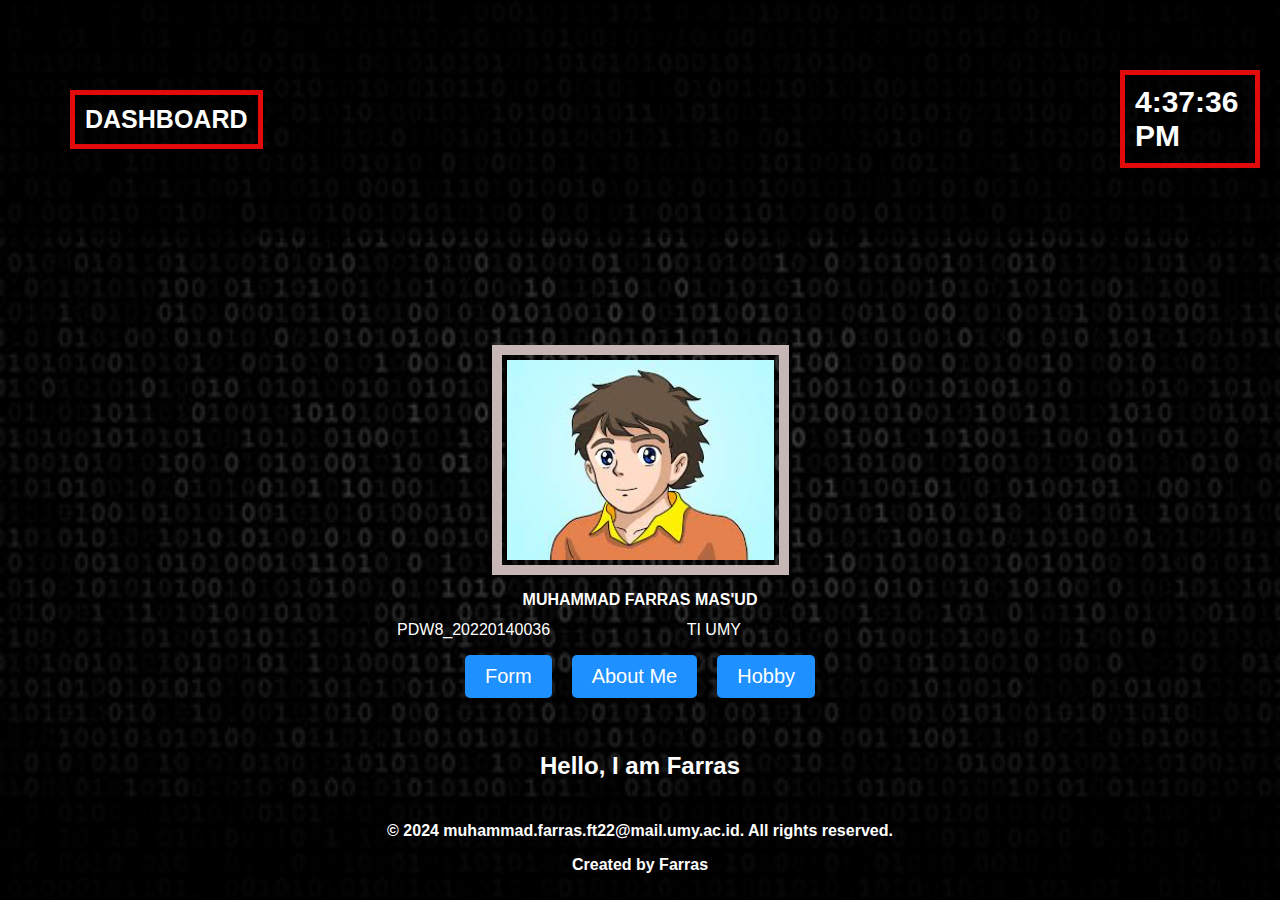
<file: index.html>
<!DOCTYPE html>
<html lang="en">
<head>
    <meta charset="UTF-8">
    <meta name="viewport" content="width=device-width, initial-scale=1.0">
    <title>Praktikum Forms dan Links</title>
    <link rel="stylesheet" href="index.css">
</head>
<body>
    <header>
        <div class="box">
            <h3>DASHBOARD</h3>
        </div>
        <div class="clock">
            <p id="time"></p>
        </div>
       
    </header>
    <section>
        <div class="moving-text">
            PDW8_20220140036
        </div>
        <div class="moving-text2">
            TI UMY
        </div>
        <div class="centered-image">
            <img src="asset/download.jpg" alt="FRZ">
        </div>
        <p><strong>MUHAMMAD FARRAS MAS'UD</strong></p>
        <div class="btn">
            <a href="form.html" class="pendaftaran">Form</a>
            <a href="aboutme.html" class="pendaftaran">About Me</a>
            <a href="hobby.html" class="pendaftaran">Hobby</a>
        </div>
        <div class="welcome">
            <p>Hello, I am Farras</p>
        </div>
    </section>
    <footer>
        <p>&copy; 2024 muhammad.farras.ft22@mail.umy.ac.id. All rights reserved.</p>
        <p>Created by Farras</p>
    </footer>
    <script>
        function updateTime() {
            const now = new Date();
            const timeString = now.toLocaleTimeString();
            const dateString = now.toLocaleDateString();
            document.getElementById('time').textContent = timeString;
            document.getElementById('date').textContent = dateString;
        }
        setInterval(updateTime, 1000);
        updateTime(); 
    </script>
</body>
</html>
</file>
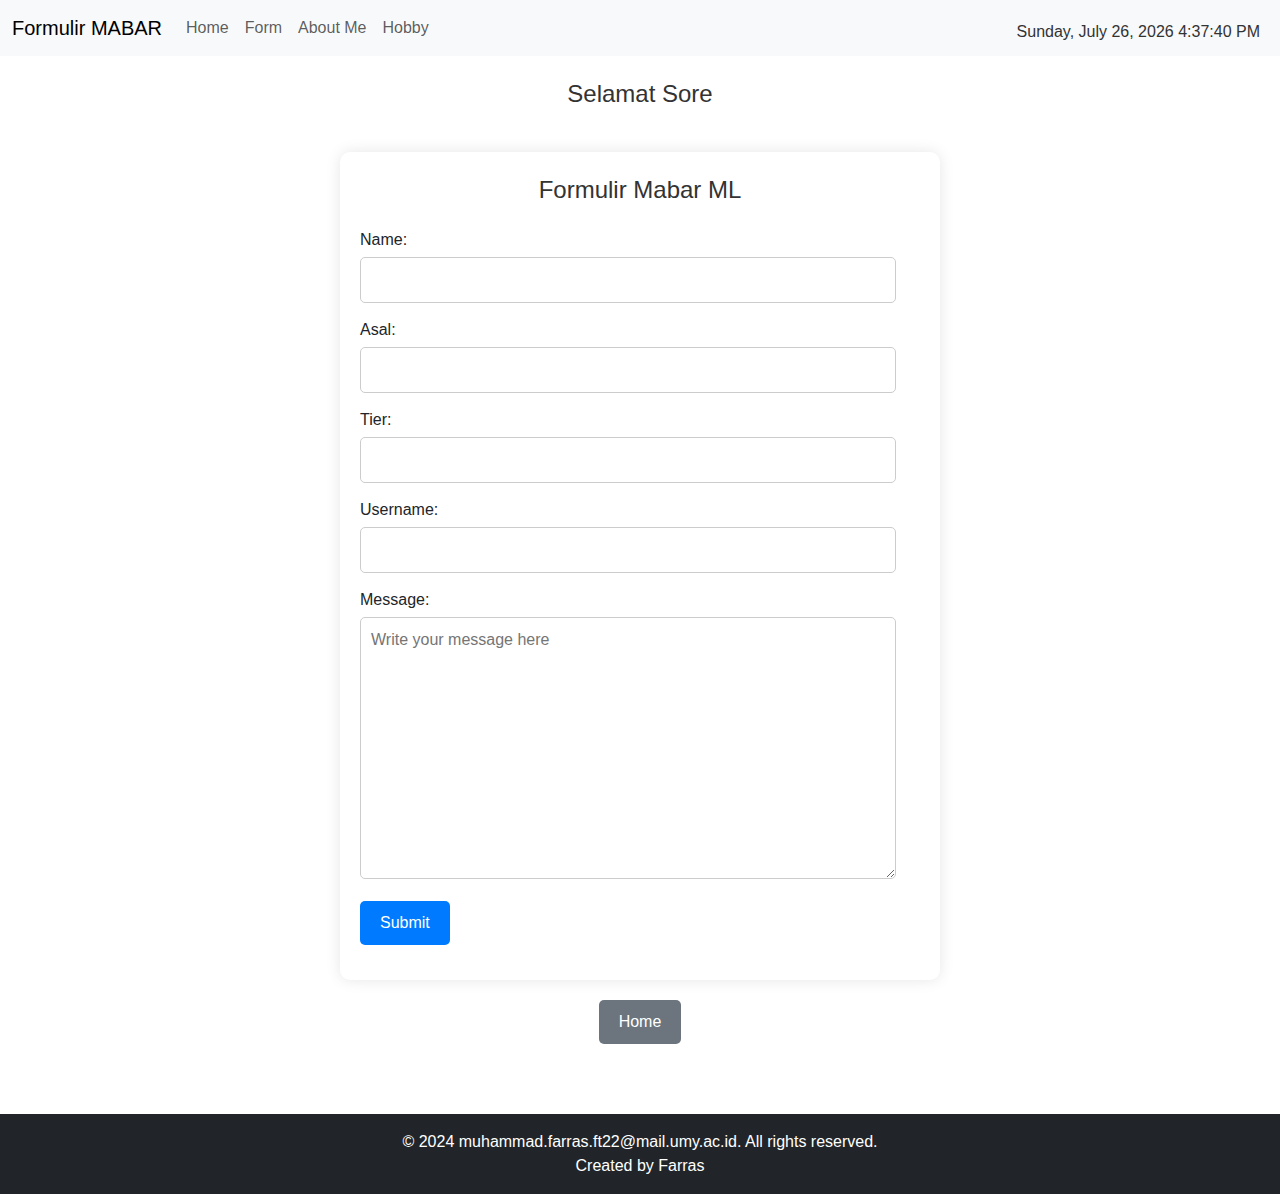
<file: form.html>
<!-- index.html -->
<!DOCTYPE html>
<html lang="en">
<head>
    <meta charset="UTF-8">
    <meta name="viewport" content="width=device-width, initial-scale=1.0">
    <title>Formulir</title>
    <link href="https://cdn.jsdelivr.net/npm/bootstrap@5.3.0-alpha1/dist/css/bootstrap.min.css" rel="stylesheet">
    <link rel="stylesheet" href="form.css">
</head>
<body>
    <header>
        <nav class="navbar navbar-expand-lg navbar-light bg-light">
            <div class="container-fluid">
                <a class="navbar-brand" href="#">Formulir MABAR</a>
                <button class="navbar-toggler" type="button" data-bs-toggle="collapse" data-bs-target="#navbarNav" aria-controls="navbarNav" aria-expanded="false" aria-label="Toggle navigation">
                    <span class="navbar-toggler-icon"></span>
                </button>
                <div class="collapse navbar-collapse" id="navbarNav">
                    <ul class="navbar-nav">
                        <li class="nav-item">
                            <a class="nav-link" href="index.html">Home</a>
                        </li>
                        <li class="nav-item">
                            <a class="nav-link" href="form.html">Form</a>
                        </li>
                        <li class="nav-item">
                            <a class="nav-link" href="aboutme.html">About Me</a>
                        </li>
                        <li class="nav-item">
                            <a class="nav-link" href="hobby.html">Hobby</a>
                        </li>
                    </ul>
                </div>
            </div>
        </nav>
        <div class="greeting">Selamat pagi</div>
        <div class="datetime">
            <span id="date"></span>
            <span id="time"></span>
        </div>
    </header>
    
    <section class="form-section">
        <form id="formulir">
            <fieldset>
                <legend>Formulir Mabar ML</legend>
                <p>Name: <input type="text" name="Name"></p>
                <p>Asal: <input type="email" name="Asal"></p>
                <p>Tier: <input type="text" name="Tier"></p>
                <p>Username: <input type="text" name="Username/ID"></p>
                <p>Message:<br>
                    <textarea rows="10" cols="60" name="message" placeholder="Write your message here"></textarea>
                </p>
                <p><input type="submit" value="Submit"></p>
            </fieldset>
        </form>
        <button class="back"><a href="index.html">Home</a></button>
    </section>

    <footer class="text-center text-white bg-dark py-3">
        <p>&copy; 2024 muhammad.farras.ft22@mail.umy.ac.id. All rights reserved.</p>
        <p>Created by Farras</p>
    </footer>

    <script src="https://cdn.jsdelivr.net/npm/bootstrap@5.3.0-alpha1/dist/js/bootstrap.bundle.min.js"></script>
    <script src="form.js"></script>
</body>
</html>
</file>
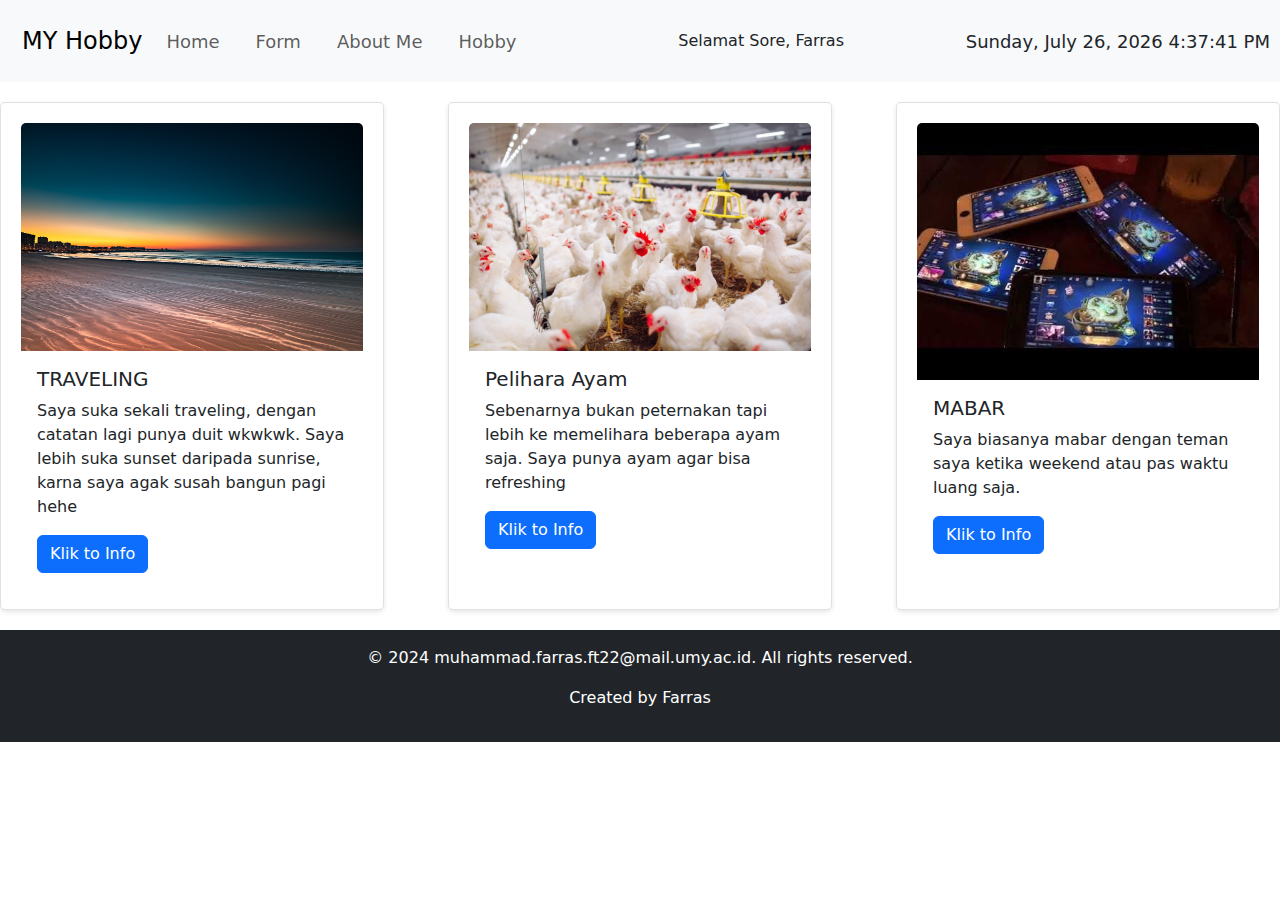
<file: hobby.html>
<!-- index.html -->
<!DOCTYPE html>
<html lang="en">
<head>
    <meta charset="UTF-8">
    <meta name="viewport" content="width=device-width, initial-scale=1.0">
    <title>MY Hobby</title>
    <link href="https://cdn.jsdelivr.net/npm/bootstrap@5.3.0-alpha1/dist/css/bootstrap.min.css" rel="stylesheet">
    <link rel="stylesheet" href="hobby.css">
</head>
<body>
    <header>
        <nav class="navbar navbar-expand-lg navbar-light bg-light">
            <div class="container-fluid">
                <a class="navbar-brand" href="#">MY Hobby</a>
                <button class="navbar-toggler" type="button" data-bs-toggle="collapse" data-bs-target="#navbarNav" aria-controls="navbarNav" aria-expanded="false" aria-label="Toggle navigation">
                    <span class="navbar-toggler-icon"></span>
                </button>
                <div class="collapse navbar-collapse" id="navbarNav">
                    <ul class="navbar-nav">
                        <li class="nav-item">
                            <a class="nav-link" href="index.html">Home</a>
                        </li>
                        <li class="nav-item">
                            <a class="nav-link" href="form.html">Form</a>
                        </li>
                        <li class="nav-item">
                            <a class="nav-link" href="aboutme.html">About Me</a>
                        </li>
                        <li class="nav-item">
                            <a class="nav-link" href="hobby.html">Hobby</a>
                        </li>
                    </ul>
                </div>
            </div>
        </nav>
        <div class="greeting">Selamat pagi Farras</div>
        <div class="datetime">
            <span id="date"></span>
            <span id="time"></span>
        </div>
    </header>
    
    <main>
        <!-- Cards -->
        <div class="card-container">
            <!-- Card 1 -->
            <div class="card">
                <img src="asset/sunset.jpg" class="card-img-top" alt="Traveling">
                <div class="card-body">
                    <h5 class="card-title">TRAVELING</h5>
                    <p class="card-text">Saya suka sekali traveling, dengan catatan lagi punya duit wkwkwk. Saya lebih suka sunset daripada sunrise, karna saya agak susah bangun pagi hehe</p>
                    <a href="https://www.youtube.com/watch?v=2avT63Pjljg&pp=ygUMdmlkZW8gc3Vuc2V0" class="btn btn-primary">Klik to Info</a>
                </div>
            </div>
            <!-- Card 2 -->
            <div class="card">
                <img src="asset/ayam.jpg" class="card-img-top" alt="Pelihara AYAM">
                <div class="card-body">
                    <h5 class="card-title">Pelihara Ayam</h5>
                    <p class="card-text">Sebenarnya bukan peternakan tapi lebih ke memelihara beberapa ayam saja. Saya punya ayam agar bisa refreshing</p>
                    <a href="https://www.youtube.com/watch?v=NU33szNnaJ0&pp=ygUdb3JhbmcgbWVuZ3VydXNpIGJlYmVyYXBhIGF5YW0%3D" class="btn btn-primary">Klik to Info</a>
                </div>
            </div>
            <!-- Card 3 -->
            <div class="card">
                <img src="asset/mabar.jpg" class="card-img-top" alt="Mabar">
                <div class="card-body">
                    <h5 class="card-title">MABAR</h5>
                    <p class="card-text">Saya biasanya mabar dengan teman saya ketika weekend atau pas waktu luang saja.</p>
                    <a href=https://youtu.be/cYW27hd5wuM" class="btn btn-primary" target="_blank">Klik to Info</a>
                
                </div>
            </div>
        </div>
    </main>

    <footer class="text-center text-white bg-dark py-3">
        <p>&copy; 2024 muhammad.farras.ft22@mail.umy.ac.id. All rights reserved.</p>
        <p>Created by Farras</p>
    </footer>

    <script src="https://cdn.jsdelivr.net/npm/bootstrap@5.3.0-alpha1/dist/js/bootstrap.bundle.min.js"></script>
    <script src="hobby.js"></script>
</body>
</html>
</file>
<file: index.css>
body {
    display: flex;
    flex-direction: column;
    min-height: 100vh;
    margin: 0;
    padding: 0;
    font-family: Arial, sans-serif;
    color: #fff;
    background-image: url('asset/360_F_200686978_xUZgMeJv0Rj8a98jbfeHci8slCU8RdHF.jpg'); 
    background-size: cover;
    background-position: center;
}
body, html {
    height: 100%;
    margin: 0;
}
header {
    display: flex;
    justify-content: space-between;
    align-items: center;
    width: 100%;
    padding: 10px;
    background-color: rgba(0, 0, 0, 0.5);
    position: relative;
    top: 0;
    left: 0;
    z-index: 1;
}

header .box {
    margin: 60px;
}

header .clock {
    margin: 30px;
    font-size: 30px;
    font-weight: bold;
}

section {
    flex: 1;
    display: flex;
    flex-direction: column;
    align-items: center;
    justify-content: center;
    text-align: center;
}
.centered-image {
    display: flex;
    justify-content: center;
    margin-top: 10px; /* Adjust margin as needed */
    border: 10px solid #c6b6b6; /* Add border with color */
    padding: 5px; /* Add padding inside the border */
}

.centered-image img {
    max-width: 100%; /* Ensure the image doesn't exceed its container */
    height: 200px; /* Maintain aspect ratio */
    transition: transform 0.3s;
}

.centered-image img:hover {
    transform: scale(1.1); /* Scale up the image on hover */
}

footer {
    background-color: rgba(0, 0, 0, 0.5);
    text-align: center;
    padding: 10px 0;
    width: 100%;
    position: absolute;
    bottom: 0;
    color: #fff;
    font-weight: bold; 
    
}

.box {
    display: flex;
    justify-content: left;
    align-items: center; /* Untuk mengatur posisi vertikal ke tengah */
    width: 100%;
    height: 80px;
    text-align: center; /* Untuk mengatur posisi horizontal teks ke tengah */
}


.box h3 {
    text-align: left;
    font-size: 25px;
    margin-right: 120px;
    border: 5px solid #e10b0b; 
    padding: 10px;
    animation: blink 1s infinite;
}

@keyframes blink {
    0% { border-color: #e10b0b; }
    50% { border-color: transparent; }
    100% { border-color: #e10b0b; }
}

.btn {
    display: flex;
    justify-content: center;
    margin-top: 20px;
}

.btn a {
    margin: 10px;
    padding: 10px 20px; /* Ukuran padding untuk memperbesar tombol */
    font-size: 20px; /* Ukuran font untuk tombol */
    text-decoration: none;
    color: white;
    background-color: dodgerblue;
    border-radius: 5px;
}

.btn a:hover {
    background-color: skyblue;
}

.pendaftaran {
    text-decoration: none;
    padding: 10px 20px;
    background-color: rgba(0, 123, 255, 0.7);
    color: white;
    border-radius: 5px;
    transition: background-color 0.3s;
}

.pendaftaran:hover {
    background-color: rgba(0, 123, 255, 1);
}

.welcome {
    margin-top: 20px;
    font-size: 24px;
    font-weight: bold;
}

.clock p {
    margin: 20;
    border: 5px solid #e10b0b; 
    padding: 10px;
    animation: blink 1s infinite;
}

@keyframes moveText {
    0% { transform: translateX(-100%); }
    100% { transform: translateX(100%); }
}

.moving-text {
    position: absolute;
    top: 70%;
    left: 37%;
    transform: translate(-50%, -50%);
    white-space: nowrap;
    overflow: hidden;
    animation: moveText 5s linear infinite;
}

@keyframes moveText2 {
    0% { transform: translateX(100%); }
    100% { transform: translateX(-100%); }
}

.moving-text2 {
    position: absolute;
    top: 70%;
    right: 40%;
    transform: translate(-50%, -50%);
    white-space: nowrap;
    overflow: hidden;
    animation: moveText2 5s linear infinite;
}
</file>
<file: form.css>
body, html {
    margin: 0;
    padding: 0;
    width: 100%;
    height: 100%;
    font-family: Arial, sans-serif;
}

header {
    margin-bottom: 20px;
}

.form-section {
    display: flex;
    flex-direction: column;
    align-items: center;
    padding: 20px;
}

form {
    width: 100%;
    max-width: 600px;
    padding: 20px;
    border-radius: 10px;
    box-shadow: 0px 0px 15px rgba(0, 0, 0, 0.1);
    background-color: #fff;
}

fieldset {
    border: none;
    padding: 0;
}

legend {
    font-size: 1.5em;
    margin-bottom: 20px;
    text-align: center;
    color: #333;
}

p {
    margin-bottom: 15px;
}

input[type="text"], input[type="email"], textarea {
    width: calc(100% - 24px);
    padding: 10px;
    border-radius: 5px;
    border: 1px solid #ccc;
    font-size: 1em;
    margin-top: 5px;
}

input[type="submit"] {
    padding: 10px 20px;
    border-radius: 5px;
    border: none;
    background-color: #007bff;
    color: #fff;
    font-size: 1em;
    cursor: pointer;
    transition: background-color 0.3s ease;
}

input[type="submit"]:hover {
    background-color: #0056b3;
}

button.back {
    margin-top: 20px;
    padding: 10px 20px;
    border-radius: 5px;
    border: none;
    background-color: #6c757d;
    color: #fff;
    font-size: 1em;
    cursor: pointer;
    transition: background-color 0.3s ease;
}

button.back a {
    text-decoration: none;
    color: inherit;
}

button.back:hover {
    background-color: #5a6268;
}

footer {
    margin-top: 50px;
    padding: 10px 0;
    background-color: #343a40;
    color: #fff;
}

footer p {
    margin: 0;
}

.greeting {
    font-size: 1.5em;
    color: #333;
    text-align: center;
    margin: 20px 0;
}

.datetime {
    position: absolute;
    top: 20px;
    right: 20px;
    font-size: 1em;
    color: #333;
    text-align: right;
}
</file>
<file: hobby.css>
/* styles.css */
/* Custom styles */

/* Header */
header {
    background-color: #f8f9fa;
    padding: 10px;
    display: flex;
    justify-content: space-between;
    align-items: center;
}

.datetime {
    font-size: 18px;
}

/* Navbar */
.navbar-brand {
    font-size: 24px;
}

.navbar-nav .nav-link {
    font-size: 18px;
    margin-right: 20px;
}

/* Main Content */
.main {
    padding: 20px;
}

/* Cards */
.card-container {
    display: flex;
    justify-content: space-between;
    margin-top: 20px;
}

.card {
    width: 30%;
    background-color: #ffffff;
    border: 1px solid #dee2e6;
    border-radius: 5px;
    padding: 20px;
    box-shadow: 0px 2px 5px rgba(0, 0, 0, 0.1);
    margin-bottom: 20px;
}

/* Footer */
footer {
    background-color: #343a40;
    color: #ffffff;
    padding: 20px;
    text-align: center;
}

.card-img-top:hover {
    opacity: 0.7;
    transition: opacity 0.3s ease;
}

.card:hover {
    transform: scale(1.05);
    box-shadow: 0 0 10px rgba(0, 0, 0, 0.2);
    transition: transform 0.3s ease, box-shadow 0.3s ease;
}


.marquee-text {
    animation: marquee 40s linear infinite;
    font-size: 24px; 
    color: rgb(213, 140, 23);
}

@keyframes marquee {
    0% { transform: translateX(100%); }
    100% { transform: translateX(-100%); }
}
</file>
